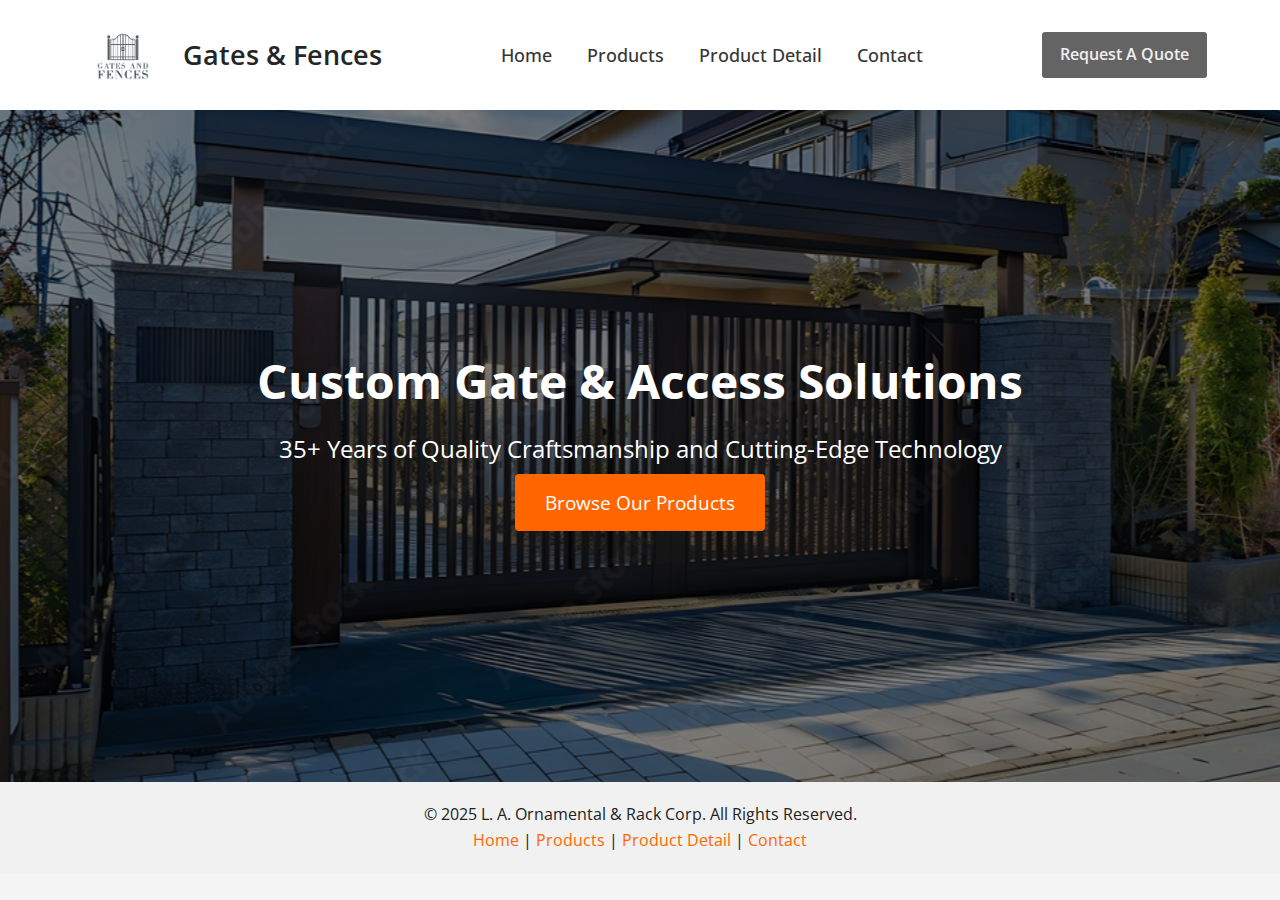
<file: index.html>
<!DOCTYPE html>
<html lang="en">

<head>
  <meta charset="UTF-8" />
  <meta name="viewport" content="width=device-width, initial-scale=1.0" />
  <title>Gates & Fences | Home</title>
  <link rel="shortcut icon" href="logo.png" type="image/x-icon">
  <link href="https://fonts.googleapis.com/css2?family=Material+Symbols+Rounded" rel="stylesheet" />
  <link rel="stylesheet" href="style.css" />
  <script src="script.js" defer></script>
</head>

<body>
  <!-- Header / Navbar -->
  <header>
    <nav class="navbar container">
      <span class="hamburger-btn material-symbols-rounded">menu</span>
      <a href="index.html" class="logo">
        <img src="logo.png" alt="Logo" />
        <h2>Gates & Fences</h2>
      </a>
      <ul class="links">
        <span class="close-btn material-symbols-rounded">close</span>
        <li><a href="index.html">Home</a></li>
        <li><a href="products.html">Products</a></li>
        <li><a href="product-detail.html">Product Detail</a></li>
        <li><a href="contact.html">Contact</a></li>
      </ul>
      <a href="contact.html" class="login-btn">Request A Quote</a>
    </nav>
  </header>
  
  <!-- Hero Section -->
  <section class="hero">
    <div class="hero-content container">
      <h1>Custom Gate & Access Solutions</h1>
      <p>35+ Years of Quality Craftsmanship and Cutting-Edge Technology</p>
      <a href="products.html" class="cta-btn">Browse Our Products</a>
    </div>
  </section>

  <!-- Footer -->
  <footer>
    <div class="container">
      <p>&copy; 2025 L. A. Ornamental & Rack Corp. All Rights Reserved.</p>
      <p>
        <a href="index.html">Home</a> |
        <a href="products.html">Products</a> |
        <a href="product-detail.html">Product Detail</a> |
        <a href="contact.html">Contact</a>
      </p>
    </div>
  </footer>
</body>

</html>
</file>
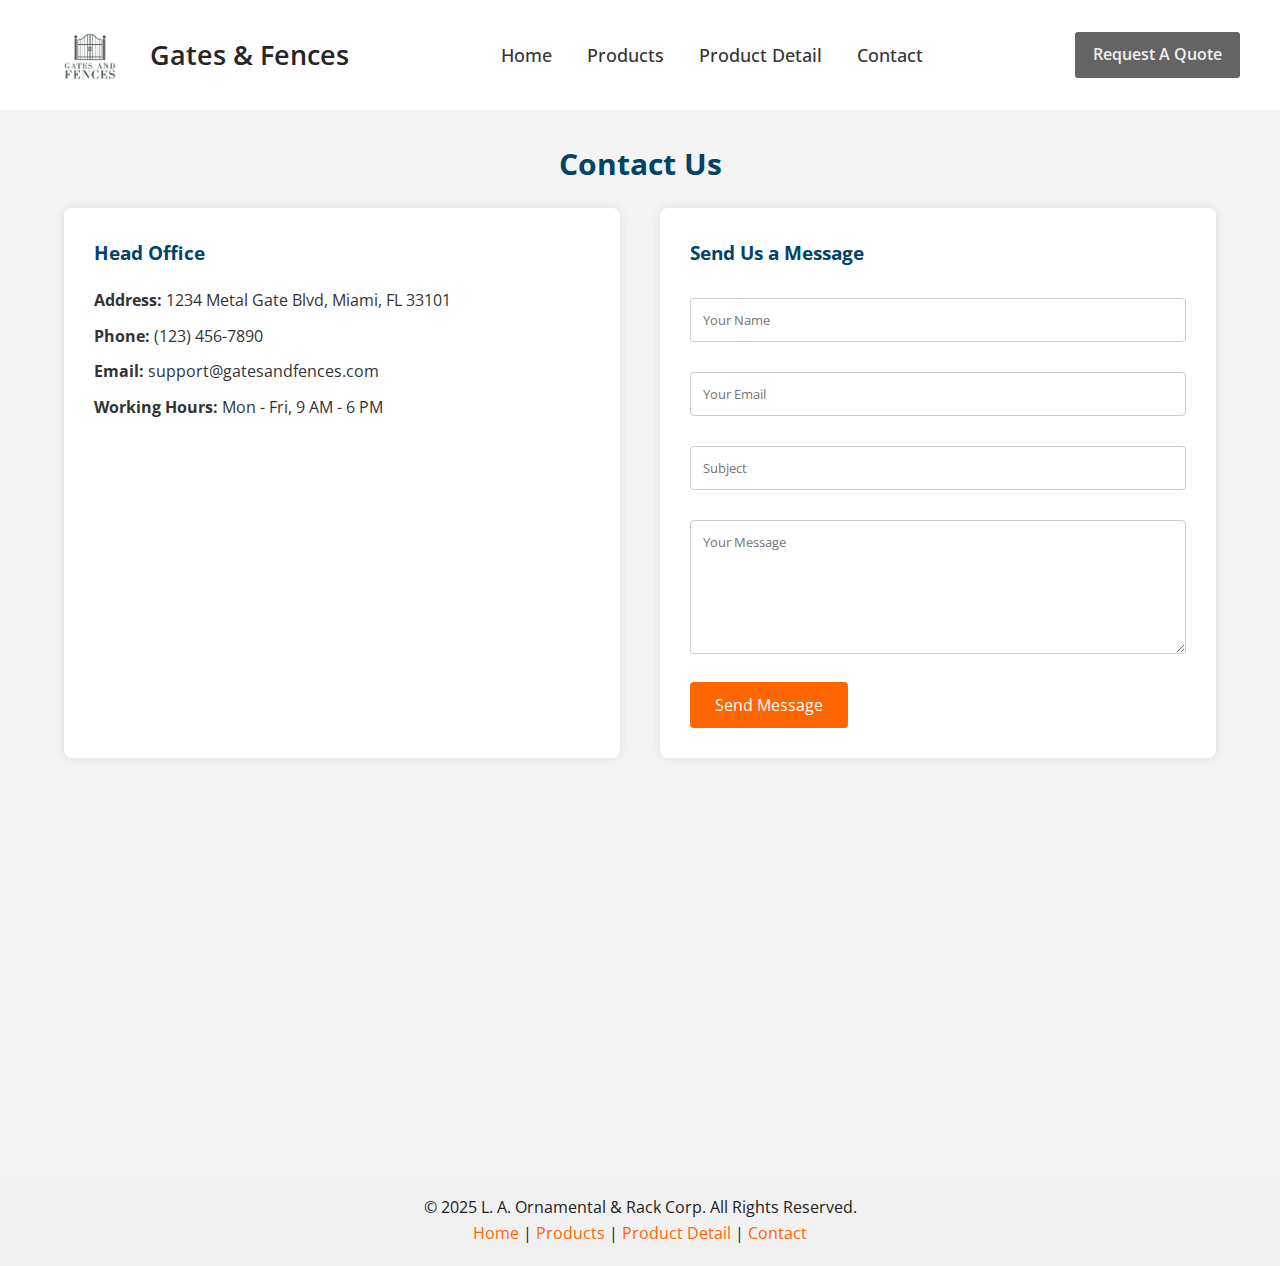
<file: contact.html>
<!DOCTYPE html>
<html lang="en">
<head>
  <meta charset="UTF-8" />
  <meta name="viewport" content="width=device-width, initial-scale=1.0" />
  <title>Contact Us | Gates & Fences</title>
  <link rel="stylesheet" href="style.css" />
  <link rel="shortcut icon" href="logo.png" type="image/x-icon">
  <script src="script.js" defer></script>
</head>
<body>
  <!-- Header / Navbar -->
  <header>
    <nav class="navbar">
      <span class="hamburger-btn material-symbols-rounded">menu</span>
      <a href="index.html" class="logo">
        <img src="logo.png" alt="Logo" />
        <h2>Gates & Fences</h2>
      </a>
      <ul class="links">
        <span class="close-btn material-symbols-rounded">close</span>
        <li><a href="index.html">Home</a></li>
        <li><a href="products.html">Products</a></li>
        <li><a href="product-detail.html">Product Detail</a></li>
        <li><a href="contact.html">Contact</a></li>
      </ul>
      <a href="contact.html" class="login-btn">Request A Quote</a>
    </nav>
  </header>

  <!-- Contact Section -->
  <section class="section" id="contact">
    <div class="container">
      <h2>Contact Us</h2>
      <div class="contact-grid">
        <div class="contact-info">
          <h3>Head Office</h3>
          <p><strong>Address:</strong> 1234 Metal Gate Blvd, Miami, FL 33101</p>
          <p><strong>Phone:</strong> (123) 456-7890</p>
          <p><strong>Email:</strong> support@gatesandfences.com</p>
          <p><strong>Working Hours:</strong> Mon - Fri, 9 AM - 6 PM</p>
        </div>
        <div class="contact-form">
          <h3>Send Us a Message</h3>
          <form action="#">
            <input type="text" name="name" placeholder="Your Name" required />
            <input type="email" name="email" placeholder="Your Email" required />
            <input type="text" name="subject" placeholder="Subject" />
            <textarea name="message" rows="6" placeholder="Your Message" required></textarea>
            <button type="submit">Send Message</button>
          </form>
        </div>
      </div>
      <!-- Google Maps Embeded -->
      <iframe src="https://maps.google.com/maps?q=miami%20florida&t=&z=13&ie=UTF8&iwloc=&output=embed" allowfullscreen loading="lazy"></iframe>
    </div>
  </section>

  <!-- Footer -->
  <footer>
    <div class="container">
      <p>&copy; 2025 L. A. Ornamental & Rack Corp. All Rights Reserved.</p>
      <p>
        <a href="index.html">Home</a> | 
        <a href="products.html">Products</a> | 
        <a href="product-detail.html">Product Detail</a> | 
        <a href="contact.html">Contact</a>
      </p>
    </div>
  </footer>
</body>
</html>
</file>
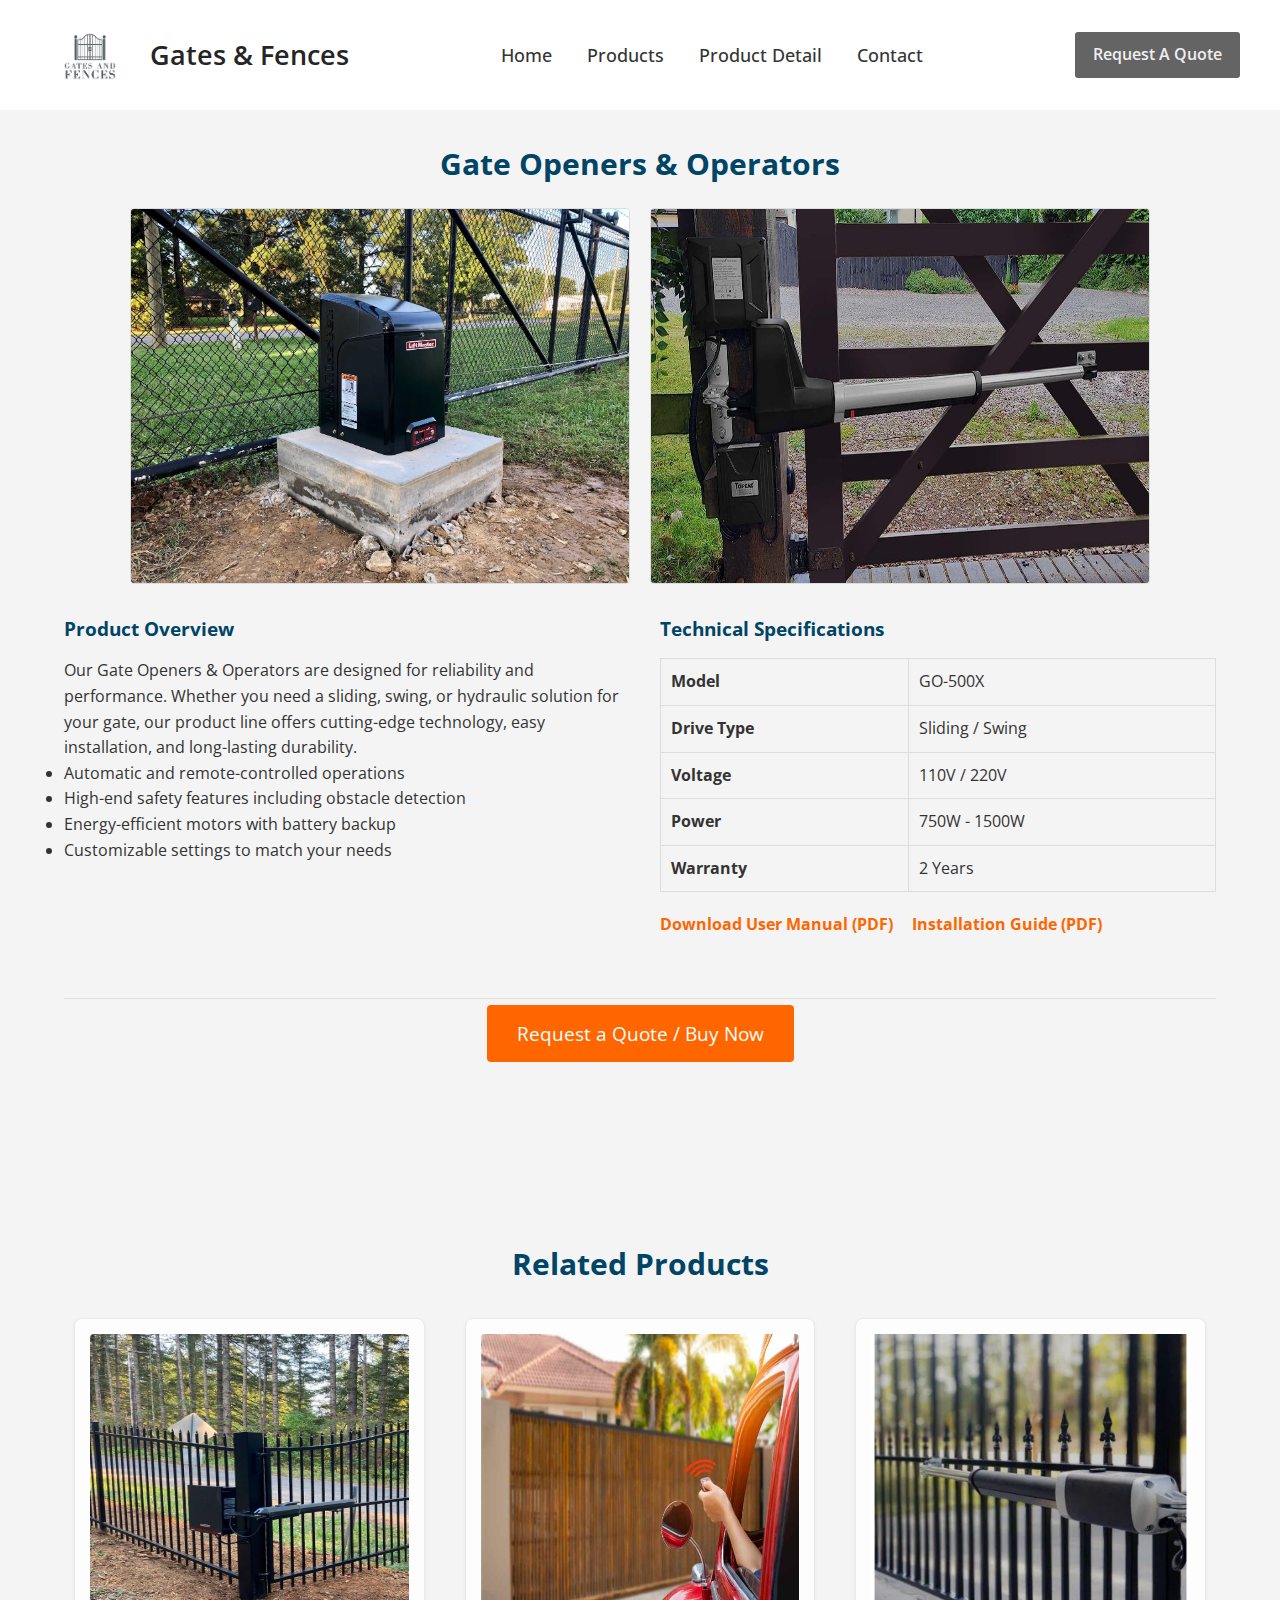
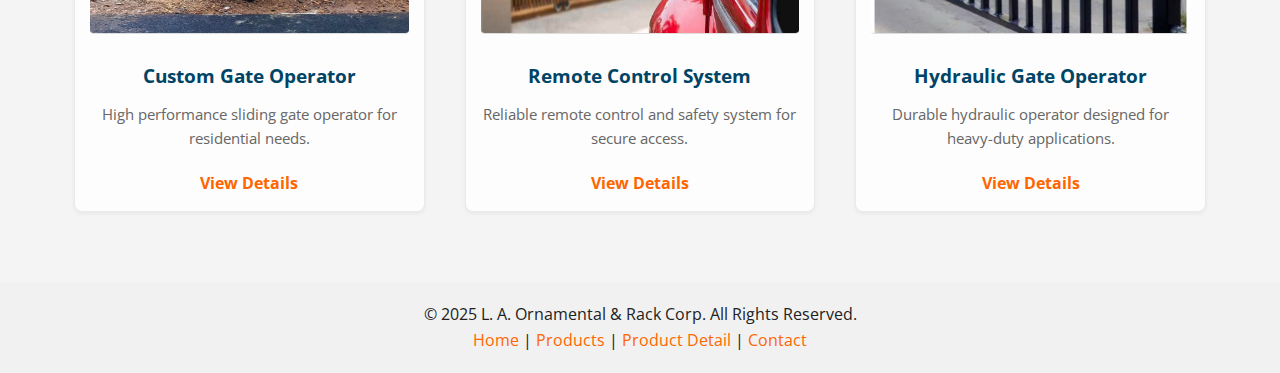
<file: product-detail.html>
<!DOCTYPE html>
<html lang="en">
<head>
  <meta charset="UTF-8" />
  <meta name="viewport" content="width=device-width, initial-scale=1.0" />
  <title>Product Detail | Gates & Fences</title>
  <link rel="stylesheet" href="style.css" />
  <link rel="shortcut icon" href="logo.png" type="image/x-icon">
  <script src="script.js" defer></script>
</head>
<body>
  <!-- Header / Navbar -->
  <header>
    <nav class="navbar">
      <span class="hamburger-btn material-symbols-rounded">menu</span>
      <a href="index.html" class="logo">
        <img src="logo.png" alt="Logo" />
        <h2>Gates & Fences</h2>
      </a>
      <ul class="links">
        <span class="close-btn material-symbols-rounded">close</span>
        <li><a href="index.html">Home</a></li>
        <li><a href="products.html">Products</a></li>
        <li><a href="product-detail.html">Product Detail</a></li>
        <li><a href="contact.html">Contact</a></li>
      </ul>
      <a href="contact.html" class="login-btn">Request A Quote</a>
    </nav>
  </header>

  <!-- Product Detail Section -->
  <section class="section product-detail">
    <div class="container">
      <h2 class="section-title">Gate Openers & Operators</h2>
      
      <!-- Image Gallery -->
      <div class="gallery">
        <img src="images/gate-opener1.jpeg" alt="Product Image 1" />
        <img src="images/gate-opener2.jpg" alt="Product Image 2" />
      </div>
      
      <!-- Product Information -->
      <div class="product-info">
        <div class="description">
          <h3>Product Overview</h3>
          <p>
            Our Gate Openers & Operators are designed for reliability and performance.
            Whether you need a sliding, swing, or hydraulic solution for your gate,
            our product line offers cutting-edge technology, easy installation, and long-lasting durability.
          </p>
          <ul>
            <li>Automatic and remote-controlled operations</li>
            <li>High-end safety features including obstacle detection</li>
            <li>Energy-efficient motors with battery backup</li>
            <li>Customizable settings to match your needs</li>
          </ul>
        </div>
        <div class="specifications">
          <h3>Technical Specifications</h3>
          <table>
            <tr>
              <th>Model</th>
              <td>GO-500X</td>
            </tr>
            <tr>
              <th>Drive Type</th>
              <td>Sliding / Swing</td>
            </tr>
            <tr>
              <th>Voltage</th>
              <td>110V / 220V</td>
            </tr>
            <tr>
              <th>Power</th>
              <td>750W - 1500W</td>
            </tr>
            <tr>
              <th>Warranty</th>
              <td>2 Years</td>
            </tr>
          </table>
          <div class="download-links">
            <a href="#">Download User Manual (PDF)</a>
            <a href="#">Installation Guide (PDF)</a>
          </div>
        </div>
      </div>
      
      <!-- Call-to-Action Section -->
      <div class="buy-section">
        <a href="contact.html">Request a Quote / Buy Now</a>
      </div>
    </div>
  </section>

  <!-- Related Products Section -->
  <section class="section">
    <div class="container">
      <h2 class="section-title">Related Products</h2>
      
      <div class="product-grid">
        <!-- Related Product 1 -->
        <div class="product-card">
          <img src="images/custom-gate-op.jpg" alt="Related Product 1" />
          <h4>Custom Gate Operator</h4>
          <p>High performance sliding gate operator for residential needs.</p>
          <a href="product-detail.html">View Details</a>
        </div>
        <!-- Related Product 2 -->
        <div class="product-card">
          <img src="images/remote-gate-op.jpg" alt="Related Product 2" />
          <h4>Remote Control System</h4>
          <p>Reliable remote control and safety system for secure access.</p>
          <a href="product-detail.html">View Details</a>
        </div>
        <!-- Related Product 3 -->
        <div class="product-card">
          <img src="images/hyd-gate-op.jpg" alt="Related Product 3" />
          <h4>Hydraulic Gate Operator</h4>
          <p>Durable hydraulic operator designed for heavy-duty applications.</p>
          <a href="product-detail.html">View Details</a>
        </div>
      </div>
      
    </div>
  </section>

  <!-- Footer -->
  <footer>
    <div class="container">
      <p>&copy; 2025 L. A. Ornamental & Rack Corp. All Rights Reserved.</p>
      <p>
        <a href="index.html">Home</a> |
        <a href="products.html">Products</a> |
        <a href="product-detail.html">Product Detail</a> |
        <a href="contact.html">Contact</a>
      </p>
    </div>
  </footer>
</body>
</html>
</file>
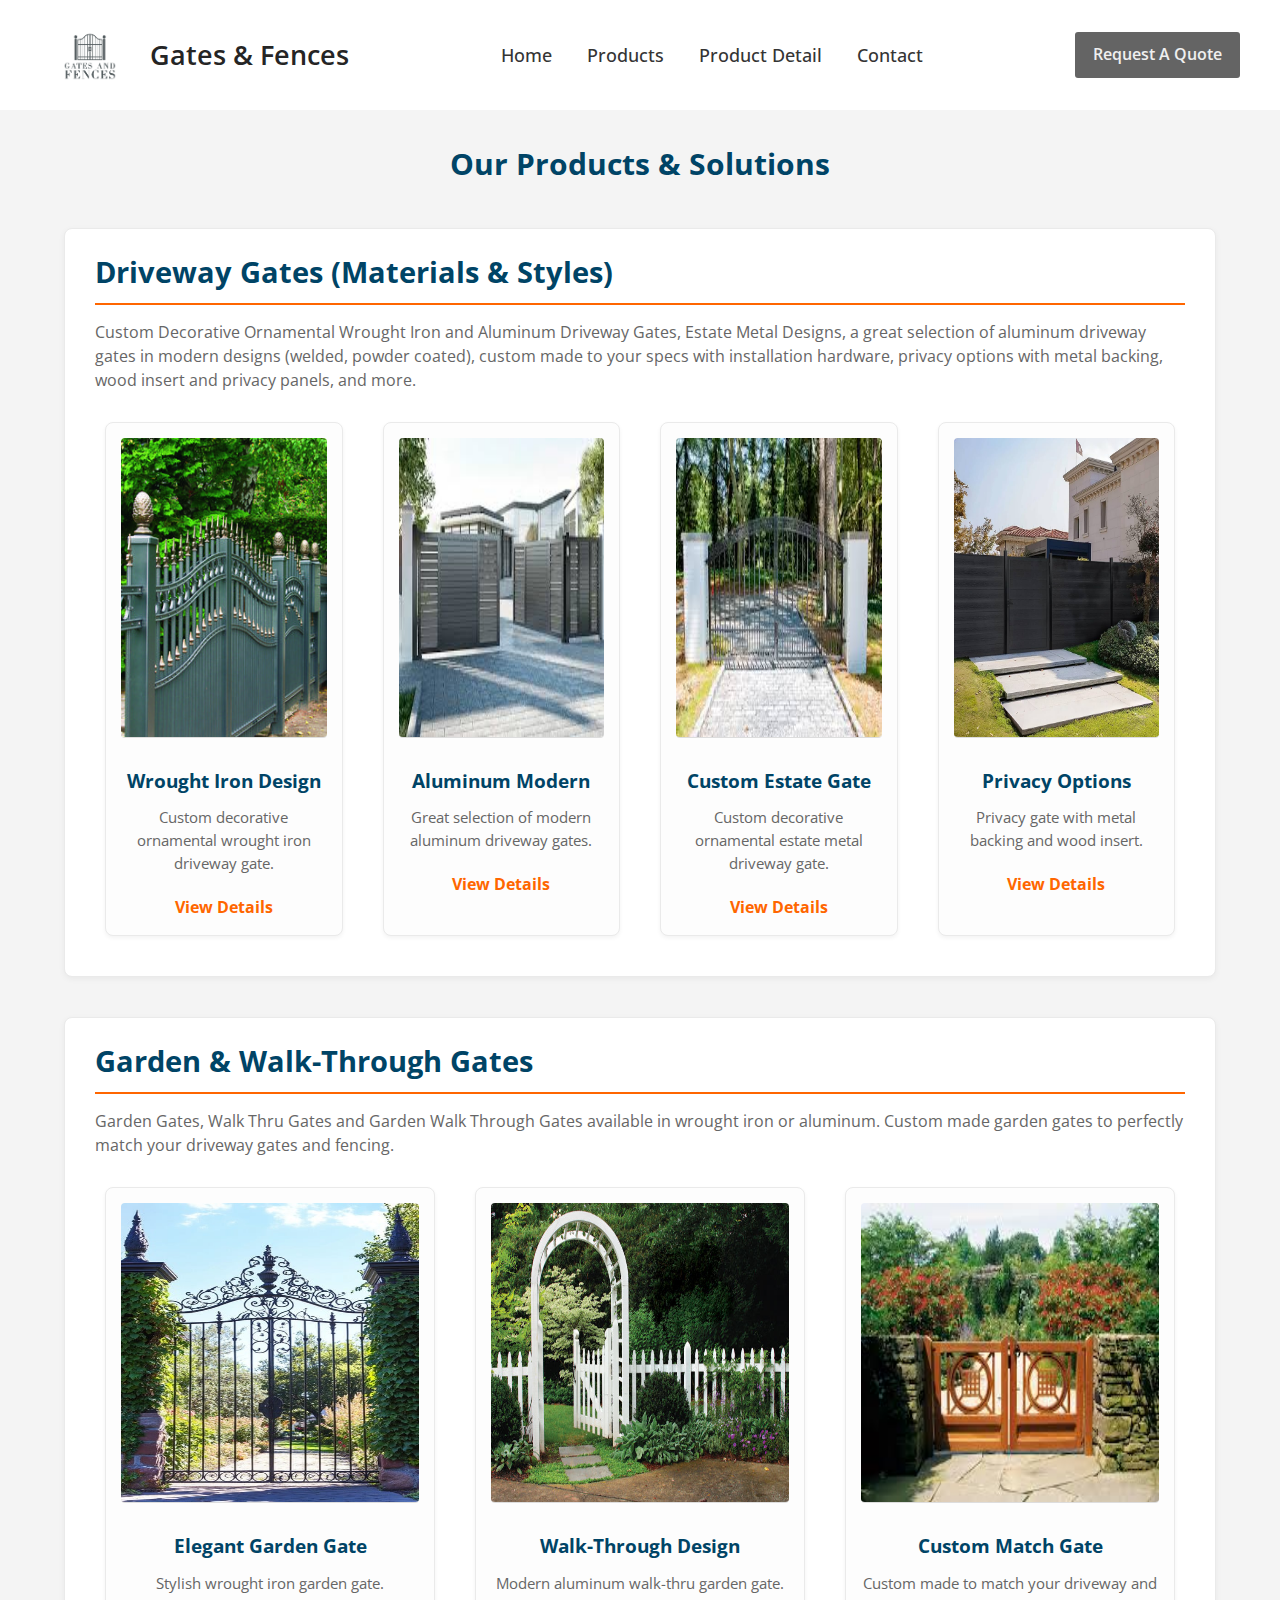
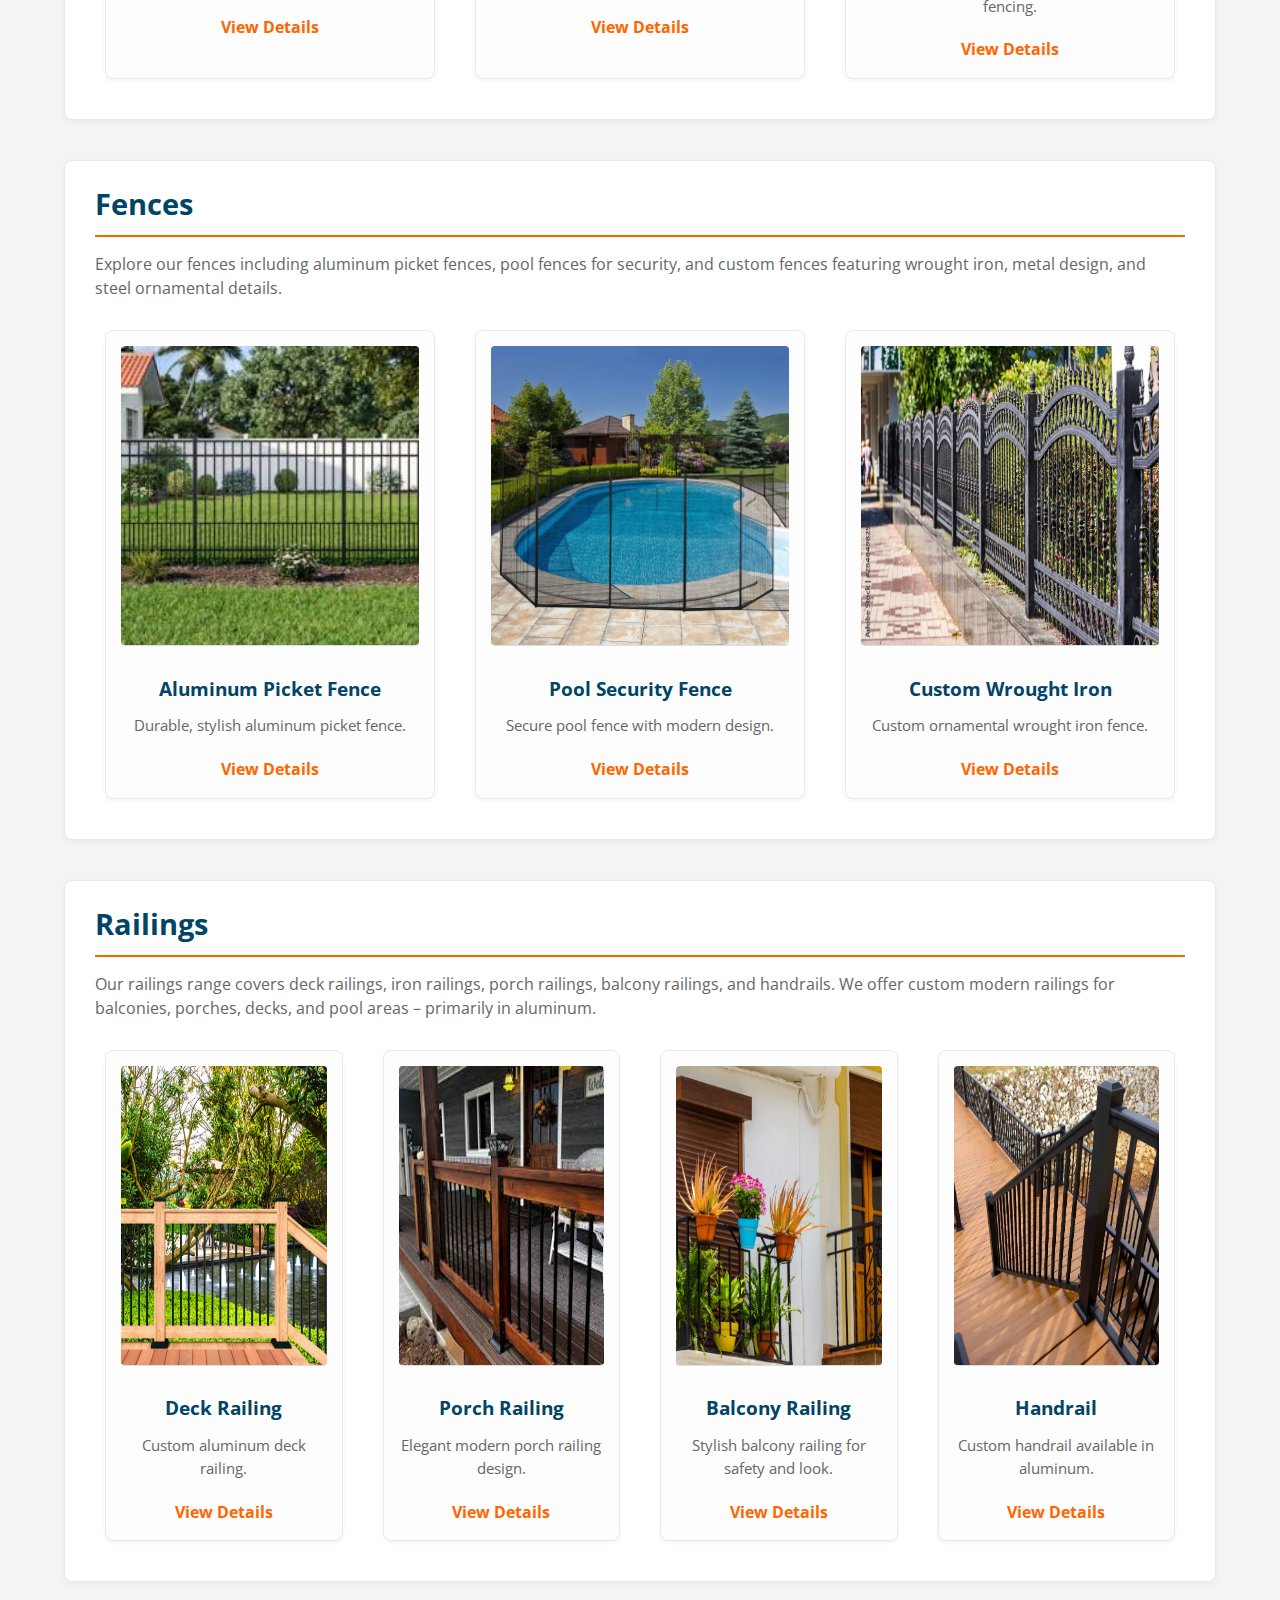
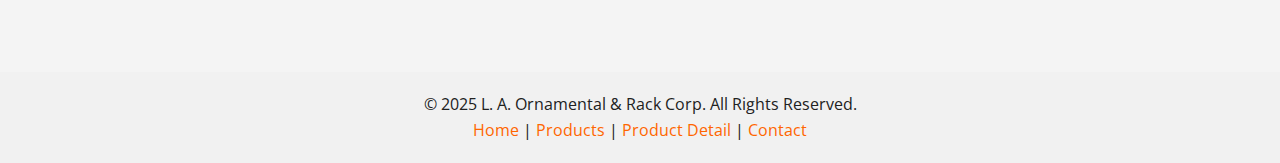
<file: products.html>
<!DOCTYPE html> 
<html lang="en">
<head>
  <meta charset="UTF-8" />
  <meta name="viewport" content="width=device-width, initial-scale=1.0" />
  <title>Our Products | Gates & Fences</title>
  <link rel="shortcut icon" href="logo.png" type="image/x-icon" />
  <link rel="stylesheet" href="style.css" />
  <script src="script.js" defer></script>
</head>
<body>
  <!-- Header / Navbar -->
  <header>
    <nav class="navbar">
      <span class="hamburger-btn material-symbols-rounded">menu</span>
      <a href="index.html" class="logo">
        <img src="logo.png" alt="Logo" />
        <h2>Gates & Fences</h2>
      </a>
      <ul class="links">
        <span class="close-btn material-symbols-rounded">close</span>
        <li><a href="index.html">Home</a></li>
        <li><a href="products.html">Products</a></li>
        <li><a href="product-detail.html">Product Detail</a></li>
        <li><a href="contact.html">Contact</a></li>
      </ul>
      <a href="contact.html" class="login-btn">Request A Quote</a>
    </nav>
  </header>

  <!-- Products Section -->
  <section class="section">
    <div class="container">
      <h2>Our Products &amp; Solutions</h2>
      
      <!-- Category: Driveway Gates (Materials & Styles) -->
      <div class="category-container">
        <h3>Driveway Gates (Materials &amp; Styles)</h3>
        <p>
          Custom Decorative Ornamental Wrought Iron and Aluminum Driveway Gates, Estate Metal Designs, a great selection of aluminum driveway gates in modern designs (welded, powder coated), custom made to your specs with installation hardware, privacy options with metal backing, wood insert and privacy panels, and more.
        </p>
        <div class="product-grid">
          <!-- Product Card 1 -->
          <div class="product-card">
            <img src="images/wrought-iron.jpg" alt="Driveway Gate 1" />
            <h4>Wrought Iron Design</h4>
            <p>Custom decorative ornamental wrought iron driveway gate.</p>
            <a href="product-detail.html">View Details</a>
          </div>
          <!-- Product Card 2 -->
          <div class="product-card">
            <img src="images/aluminium.jpg" alt="Driveway Gate 2" />
            <h4>Aluminum Modern</h4>
            <p>Great selection of modern aluminum driveway gates.</p>
            <a href="product-detail.html">View Details</a>
          </div>
          <!-- Product Card 3 -->
          <div class="product-card">
            <img src="images/custom-estate.jpg" alt="Driveway Gate 3" />
            <h4>Custom Estate Gate</h4>
            <p>Custom decorative ornamental estate metal driveway gate.</p>
            <a href="product-detail.html">View Details</a>
          </div>
          <!-- Optional Fourth Product Card -->
          <div class="product-card">
            <img src="images/privacy.jpg" alt="Driveway Gate 4" />
            <h4>Privacy Options</h4>
            <p>Privacy gate with metal backing and wood insert.</p>
            <a href="product-detail.html">View Details</a>
          </div>
        </div>
      </div>
      
      <!-- Category: Garden & Walk-Through Gates -->
      <div class="category-container">
        <h3>Garden &amp; Walk-Through Gates</h3>
        <p>
          Garden Gates, Walk Thru Gates and Garden Walk Through Gates available in wrought iron or aluminum. Custom made garden gates to perfectly match your driveway gates and fencing.
        </p>
        <div class="product-grid">
          <!-- Product Card 1 -->
          <div class="product-card">
            <img src="images/garden.jpg" alt="Garden Gate 1" />
            <h4>Elegant Garden Gate</h4>
            <p>Stylish wrought iron garden gate.</p>
            <a href="product-detail.html">View Details</a>
          </div>
          <!-- Product Card 2 -->
          <div class="product-card">
            <img src="images/walk-through.jpg" alt="Walk Thru Gate" />
            <h4>Walk-Through Design</h4>
            <p>Modern aluminum walk-thru garden gate.</p>
            <a href="product-detail.html">View Details</a>
          </div>
          <!-- Product Card 3 -->
          <div class="product-card">
            <img src="images/custom-garden.jpg" alt="Garden Gate 3" />
            <h4>Custom Match Gate</h4>
            <p>Custom made to match your driveway and fencing.</p>
            <a href="product-detail.html">View Details</a>
          </div>
        </div>
      </div>
      
      <!-- Category: Fences -->
      <div class="category-container">
        <h3>Fences</h3>
        <p>
          Explore our fences including aluminum picket fences, pool fences for security, and custom fences featuring wrought iron, metal design, and steel ornamental details.
        </p>
        <div class="product-grid">
          <!-- Product Card 1 -->
          <div class="product-card">
            <img src="images/al-fence.jpg" alt="Aluminum Picket Fence" />
            <h4>Aluminum Picket Fence</h4>
            <p>Durable, stylish aluminum picket fence.</p>
            <a href="product-detail.html">View Details</a>
          </div>
          <!-- Product Card 2 -->
          <div class="product-card">
            <img src="images/pool-fence.jpg" alt="Pool Fence" />
            <h4>Pool Security Fence</h4>
            <p>Secure pool fence with modern design.</p>
            <a href="product-detail.html">View Details</a>
          </div>
          <!-- Product Card 3 -->
          <div class="product-card">
            <img src="images/wr-iron-fence.jpg" alt="Custom Wrought Iron Fence" />
            <h4>Custom Wrought Iron</h4>
            <p>Custom ornamental wrought iron fence.</p>
            <a href="product-detail.html">View Details</a>
          </div>
        </div>
      </div>
      
      <!-- Category: Railings -->
      <div class="category-container">
        <h3>Railings</h3>
        <p>
          Our railings range covers deck railings, iron railings, porch railings, balcony railings, and handrails. We offer custom modern railings for balconies, porches, decks, and pool areas – primarily in aluminum.
        </p>
        <div class="product-grid">
          <!-- Product Card 1 -->
          <div class="product-card">
            <img src="images/deck-railing.jpg" alt="Deck Railing" />
            <h4>Deck Railing</h4>
            <p>Custom aluminum deck railing.</p>
            <a href="product-detail.html">View Details</a>
          </div>
          <!-- Product Card 2 -->
          <div class="product-card">
            <img src="images/porch-railing.jpg" alt="Porch Railing" />
            <h4>Porch Railing</h4>
            <p>Elegant modern porch railing design.</p>
            <a href="product-detail.html">View Details</a>
          </div>
          <!-- Product Card 3 -->
          <div class="product-card">
            <img src="images/balcony-railing.jpg" alt="Balcony Railing" />
            <h4>Balcony Railing</h4>
            <p>Stylish balcony railing for safety and look.</p>
            <a href="product-detail.html">View Details</a>
          </div>
          <!-- Optional Fourth Product Card -->
          <div class="product-card">
            <img src="images/handrail.jpg" alt="Handrail" />
            <h4>Handrail</h4>
            <p>Custom handrail available in aluminum.</p>
            <a href="product-detail.html">View Details</a>
          </div>
        </div>
      </div>
      
    </div>
  </section>

  <!-- Footer -->
  <footer>
    <div class="container">
      <p>&copy; 2025 L. A. Ornamental &amp; Rack Corp. All Rights Reserved.</p>
      <p>
        <a href="index.html">Home</a> |
        <a href="products.html">Products</a> |
        <a href="product-detail.html">Product Detail</a> |
        <a href="contact.html">Contact</a>
      </p>
    </div>
  </footer>
</body>
</html>
</file>
<file: style.css>
/* ========== IMPORT & GLOBALS ========== */
@import url("https://fonts.googleapis.com/css2?family=Open+Sans:wght@400;500;600;700&display=swap");
@import url("https://fonts.googleapis.com/css2?family=Material+Symbols+Rounded:opsz,wght,FILL,GRAD@48,400,0,0");

* {
    margin: 0;
    padding: 0;
    box-sizing: border-box;
    font-family: "Open Sans", sans-serif;
}

/* ========== BASE BODY & BACKGROUND ========== */
body {
    width: 100%;
    line-height: 1.6;
    color: #333;
    background: #f4f4f4;

}

/* ========== CONTAINER ========== */
.container {
    width: 90%;
    max-width: 1200px;
    margin: auto;
}

/* ========== HEADER & NAVBAR ========== */
header {
    position: fixed;
    width: 100%;
    top: 0;
    left: 0;
    z-index: 100;
    padding: 0 10px;
    background: #ffffff;
}
.navbar {
    display: flex;
    padding: 22px 0;
    align-items: center;
    max-width: 1200px;
    margin: 0 auto;
    justify-content: space-between;
}
.navbar .hamburger-btn {
    display: none;
    color: #000000;
    cursor: pointer;
    font-size: 1.5rem;
}
.navbar .logo {
    gap: 10px;
    display: flex;
    align-items: center;
    text-decoration: none;
}
.navbar .logo img {
    width: 100px;
    border-radius: 50%;
}
.navbar .logo h2 {
    color: #252525;
    font-weight: 600;
    font-size: 1.7rem;
}
.navbar .links {
    display: flex;
    gap: 35px;
    list-style: none;
    align-items: center;
}
.navbar .links a {
    color: #343434;
    font-size: 1.1rem;
    font-weight: 500;
    text-decoration: none;
    transition: 0.1s ease;
}
.navbar .links a:hover {
    color: #19e8ff;
}
.navbar .close-btn {
    position: absolute;
    right: 20px;
    top: 20px;
    display: none;
    color: #000;
    cursor: pointer;
}
.navbar .login-btn {
    border: none;
    outline: none;
    background: #646464;
    color: #efefef;
    font-size: 1rem;
    font-weight: 600;
    padding: 10px 18px;
    border-radius: 3px;
    cursor: pointer;
    transition: 0.15s ease;
}
.navbar .login-btn:hover {
    color: #000000;
    background: #ddd;
}

/* ========== MOBILE NAV ========== */
@media (max-width: 950px) {
    .navbar .hamburger-btn,
    .navbar .close-btn {
        display: block;
    }
    .navbar .logo img {
        display: none;
    }
    .navbar .logo h2 {
        font-size: 1.4rem;
    }
    .navbar .links {
        position: fixed;
        top: 0;
        left: -100%;
        display: block;
        height: 100vh;
        width: 100%;
        padding-top: 60px;
        text-align: center;
        background: #fff;
        transition: 0.2s ease;
    }
    .navbar .links.show-menu {
        left: 0;
    }
    .navbar .links a {
        display: inline-flex;
        margin: 20px 0;
        font-size: 1.2rem;
        color: #000;
    }
    .navbar .links a:hover {
        color: #00BCD4;
    }
    .navbar .login-btn {
        font-size: 0.9rem;
        padding: 7px 10px;
    }
}

/* ========== HERO SECTION (Home) ========== */
.hero {
    background: url('images/bg-home.png') center repeat;
    min-height: 78vh;
    display: flex;
    align-items: center;
    justify-content: center;
    text-align: center;
    position: relative;
    margin-top: 80px; 
}
.hero::after {
    content: "";
    background: rgba(0, 0, 0, 0.5);
    position: absolute;
    top: 0; left: 0; right: 0; bottom: 0;
}
.hero .hero-content {
    position: relative;
    z-index: 1;
    color: #fff;
}
.hero h1 {
    font-size: 3em;
    margin-bottom: 10px;
}
.hero p {
    font-size: 1.5em;
    margin-bottom: 20px;
}
.hero .cta-btn {
    padding: 15px 30px;
    background: #ff6600;
    color: #fff;
    text-decoration: none;
    border-radius: 4px;
    font-size: 1.2em;
}

/* ========== SECTION TITLES ========== */
.section {
    padding: 50px 0;
}
.section h2 {
    text-align: center;
    margin-top: 90px;
    font-size: 30px;
    margin-bottom: 20px;
    color: #004466;
}


/* ========== PRODUCTS SECTION ========== */
.product-grid {
    display: grid;
    grid-template-columns: repeat(auto-fit, minmax(250px, 1fr));
    gap: 20px;
}
a{
    text-decoration: none;
}
.product-card {
    background: #fff;
    padding: 20px;
    border: 1px solid #ddd;
    border-radius: 4px;
    text-align: center;
    transition: transform 0.3s;
}
.product-card:hover {
    transform: scale(1.02);
}
.product-card img {
    width: 100%;
    height: 300px;
    border-bottom: 1px solid #ddd;
    margin-bottom: 15px;
}
.product-card h3 {
    margin-bottom: 10px;
}
.product-card p {
    margin-bottom: 15px;
    font-size: 0.9rem;
    color: #666;
}
.product-card a {
    text-decoration: none;
    color: #ff6600;
    font-weight: bold;
}

/* ========== PRODUCT DETAIL SECTION ========== */
.product-detail {
    padding: 50px 0;
}
.gallery {
    display: flex;
    flex-wrap: wrap;
    gap: 20px;
    justify-content: center;
    margin-bottom: 30px;
}
.gallery img {
    width: 100%;
    max-width: 500px;
    border: 1px solid #ddd;
    border-radius: 4px;
}
.product-info {
    display: flex;
    flex-wrap: wrap;
    gap: 40px;
}
.description,
.specifications {
    flex: 1 1 300px;
}
.description h3,
.specifications h3 {
    margin-bottom: 15px;
    color: #004466;
}
.specifications table {
    width: 100%;
    border-collapse: collapse;
}
.specifications table th,
.specifications table td {
    border: 1px solid #ddd;
    padding: 10px;
    text-align: left;
}
.specifications table th {
    background: #f4f4f4;
}
.download-links {
    margin: 20px 0;
}
.download-links a {
    margin-right: 15px;
    text-decoration: none;
    color: #ff6600;
    font-weight: bold;
}
.buy-section {
    text-align: center;
    margin-top: 40px;
    padding-top: 20px;
    border-top: 1px solid #ddd;
}
.buy-section a {
    padding: 15px 30px;
    background: #ff6600;
    color: #fff;
    border-radius: 4px;
    text-decoration: none;
    font-size: 1.2em;
}

/* ========== CONTACT SECTION ========== */
.contact-grid {
    display: flex;
    flex-wrap: wrap;
    gap: 40px;
    margin-bottom: 30px;
}
.contact-info,
.contact-form {
    flex: 1 1 350px;
    background: #fff;
    padding: 30px;
    border-radius: 8px;
    box-shadow: 0 0 10px rgba(0,0,0,0.1);
}
.contact-info h3,
.contact-form h3 {
    margin-bottom: 20px;
    color: #004466;
}
.contact-info p {
    margin: 10px 0;
}
form input,
form textarea {
    width: 100%;
    padding: 12px;
    margin: 10px 0 20px;
    border: 1px solid #ccc;
    border-radius: 4px;
}
form button {
    background: #ff6600;
    color: white;
    padding: 12px 25px;
    border: none;
    border-radius: 4px;
    font-size: 1em;
    cursor: pointer;
}
iframe {
    width: 100%;
    height: 300px;
    border: 0;
    border-radius: 8px;
    margin-top: 30px;
}

/* ========== FOOTER ========== */
footer {
    background: #f1f1f1;
    position:static;
    bottom: 0px;
    color: #212121;
    padding: 20px 0;
    text-align: center;
}
footer a {
    color: #ff6600;
    text-decoration: none;
}

/* ========== Category Container Styling ========== */
.category-container {
  background: #fff;
  padding: 20px 30px;
  margin: 40px 0;
  border-radius: 8px;
  border: 1px solid #eaeaea;
  box-shadow: 0 2px 6px rgba(0, 0, 0, 0.05);
}

.category-container h3 {
  margin-bottom: 15px;
  padding-bottom: 8px;
  font-size: 1.8rem;
  color: #004466;
  border-bottom: 2px solid #ff6600;
}

.category-container p {
  margin-bottom: 20px;
  font-size: 1rem;
  line-height: 1.5;
  color: #666;
}

/* ========== Product Grid Adjustments ========== */
.product-grid {
  display: grid;
  grid-template-columns: repeat(auto-fit, minmax(250px, 1fr));
  gap: 20px;
  margin: 20px 0 10px;
}

/* ========== Product Card Styling ========== */
.product-card {
  background: #fdfdfd;
  padding: 15px;
  border: 1px solid #eaeaea;
  border-radius: 8px;
  margin: 10px;
  box-shadow: 0 2px 4px rgba(0, 0, 0, 0.05);
  transition: transform 0.3s ease, box-shadow 0.3s ease;
}

.product-card:hover {
  transform: translateY(-5px);
  box-shadow: 0 4px 8px rgba(0, 0, 0, 0.1);
}

.product-card img {
  margin-bottom: 10px;
  border-radius: 4px;
}

.product-card h4 {
  margin-top: 10px;
  font-size: 1.2rem;
  color: #004466;
}

.product-card p {
  margin: 10px 0;
  font-size: 0.95rem;
  color: #666;
}

.product-card a {
  display: inline-block;
  margin-top: 10px;
  text-decoration: none;
  color: #ff6600;
  font-weight: bold;
}
/* ========== MOBILE NAV ========== */
@media (max-width: 950px) {
    .navbar .hamburger-btn,
    .navbar .close-btn {
        display: block;
    }
    /* slide in */
    .navbar .links {
        position: fixed;
        top: 0;
        left: -100%;
        display: block;
        height: 100vh;
        width: 100%;
        padding-top: 60px;
        text-align: center;
        background: #fff;
        transition: 0.2s ease;
    }
    .navbar .links.show-menu {
        left: 0;
    }
}
</file>
